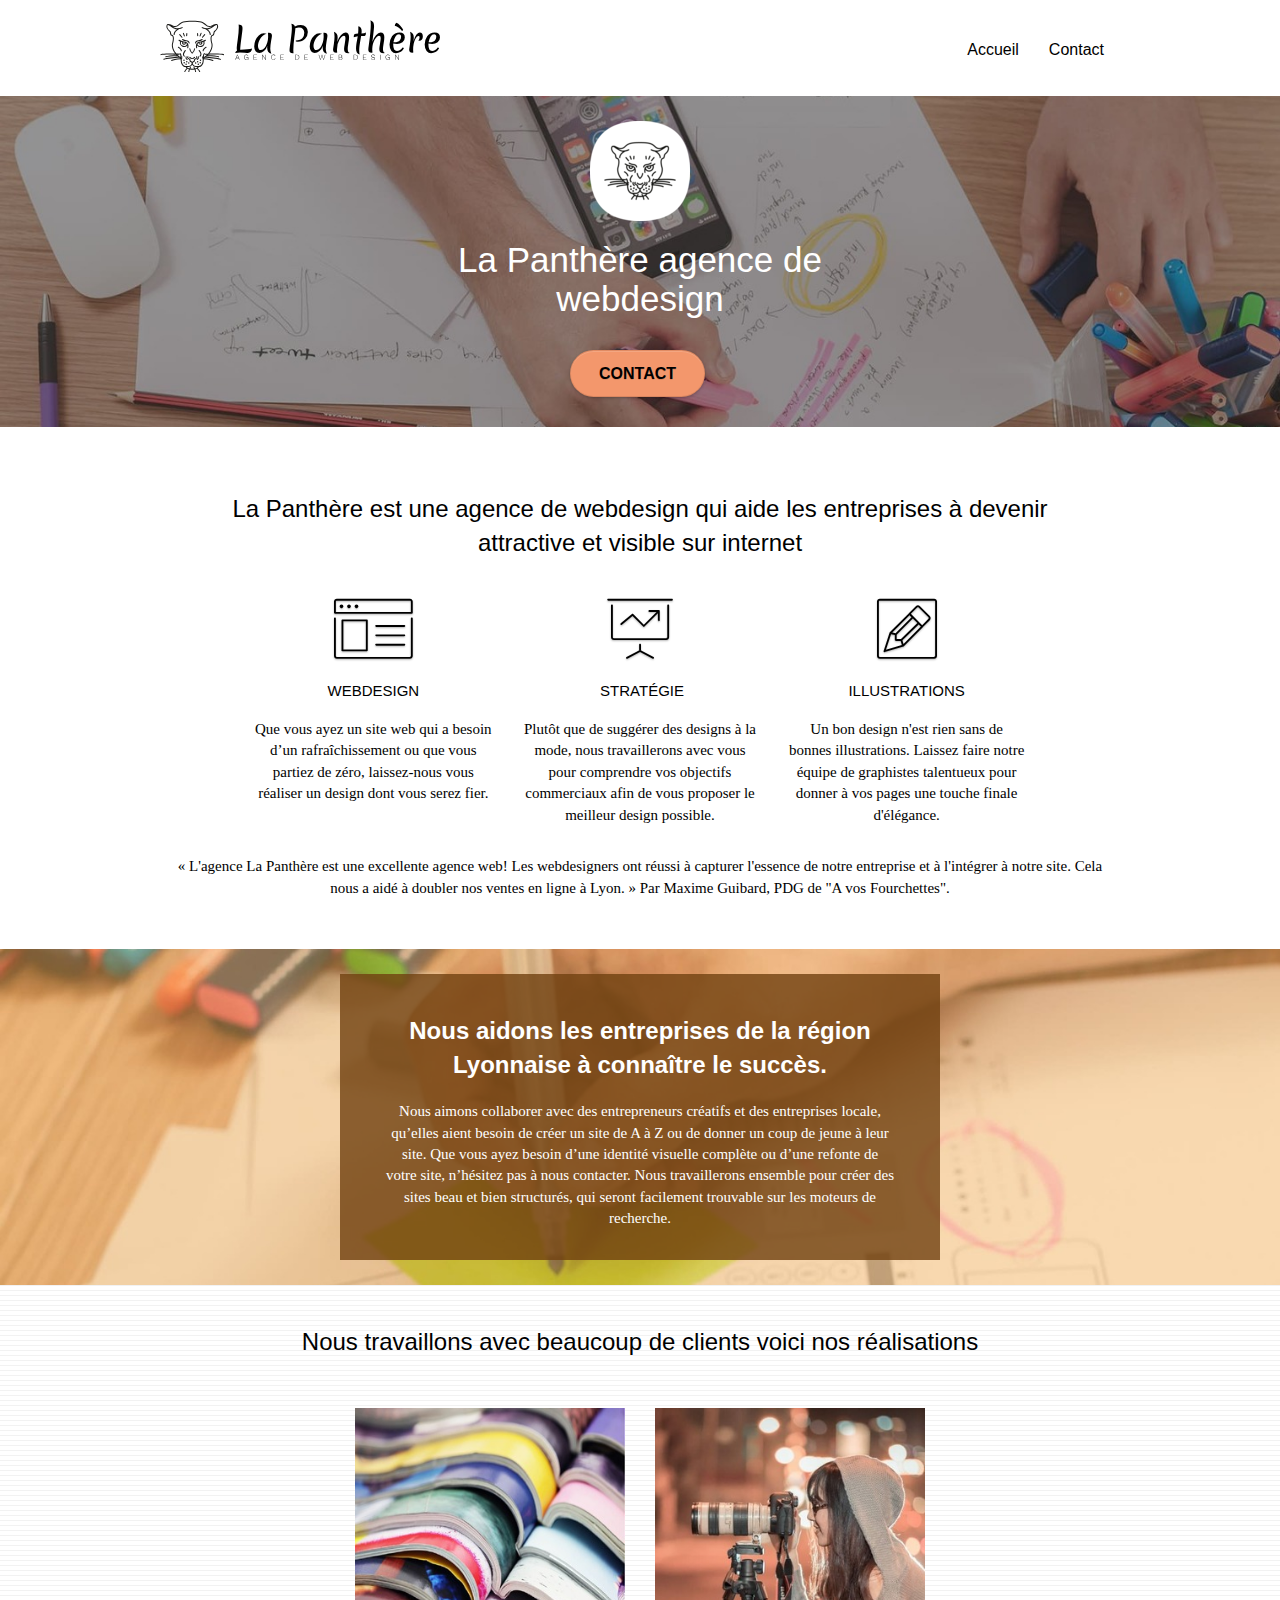
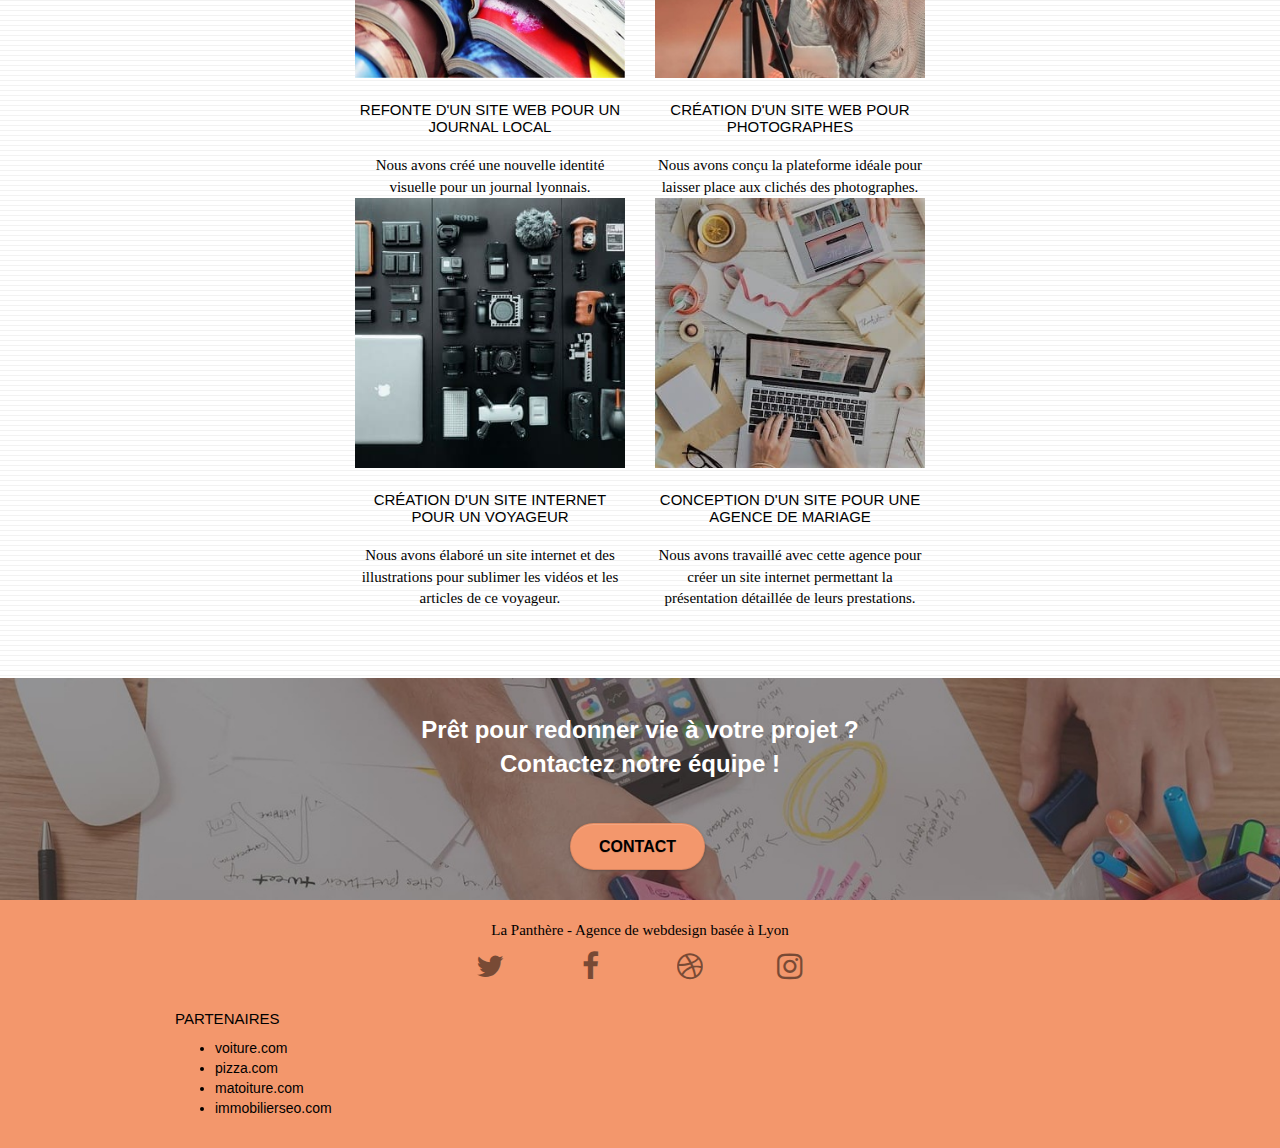
<file: index.html>
<!doctype html>
<html lang="Fr">

<head>

    <meta charset="utf-8">
    <meta name="description" content="Vous cherchez la meilleur entreprise de webdesign? La Panthère est près de chez vous, pour vous accompagner dans votre projet digital.
	L'agence sera répondre à vos attentes pour créer ou optimiser un site web.">
    <meta name="viewport" content="width=device-width, initial-scale=1.0, viewport-fit=cover">
    <meta name="robots" content="index, follow">

	<link rel="stylesheet" type="text/css" href="./css/bootstrap.css">
	<link rel="stylesheet" type="text/css" href="style.css">
	<link rel="stylesheet" type="text/css" href="./css/font-awesome.css">
	<link rel="stylesheet" type="text/css" href="./css/et-line.css">
    
	<script async src="./js/jquery-2.1.0-min.js"></script>
	<script async src="./js/bootstrap-min.js"></script>
	<script async src="./js/blocs-min.js"></script>
	<script async src="./js/jquery.touchSwipe-min.js"></script>
	<script async src="./js/gmaps-min.js"></script>
	<!-- Analytics -->
	
	<!-- Analytics END -->
    <title>La Panthère | Entreprise de webdesign à Lyon - Acceuil</title>

    
</head>

<body>

<!-- PRINCIPAL CONTENEUR -->
<div class="page-container">
    
	<!-- HEADER bloc-0 -->
	<header class="bloc" id="bloc-0">

		<div class="container bloc-sm">

			<div class="navbar-header ">

				<img class="img_logo" src="./img/agence-la-panthere-monochrome.svg" title="Logo entreprise La panthère" alt="Logo La panthère, entreprise de webdesign à Lyon" width="280" height="52">

				<button aria-label="Mobile button" id="nav-toggle" type="button" class="ui-navbar-toggle navbar-toggle" data-toggle="collapse" data-target=".navbar-1">
					<i class="icon-bar"></i><i class="icon-bar"></i><i class="icon-bar"></i>
				</button>

			</div>

			<nav class="navbar row">

				<div class="collapse navbar-collapse navbar-1 special-dropdown-nav">
					<ul class="site-navigation nav navbar-nav">
						<li>
							<a href="index.html">Accueil</a>
						</li>
						<li>
							<a href="page2.html">Contact</a>
						</li>
					</ul>
				</div>

			</nav>

		</div>

	</header>

	<!-- MAIN -->
	<main>

		<!-- PRESENTATION bloc-1 -->
		<article class="bloc bg-banniere b-parallax" id="bloc-1-hero">

			<div class="container bloc-lg row tight-width-whitespace">

					<div class="col-sm-12">

						<img src="./img/logo.png" title="Logo La Panthère" class="center-block image-resize-mode" width="100" height="100" alt="Petit logo avec une tête de panthère">
						
						<h1> La Panthère agence de webdesign </h1>

						<div class="text-center">
							<a href="page2.html" class="btn btn-lg btn-clean btn-rd cta-hero btn-atomic-tangerine" id="cta-hero">Contact</a>
						</div>

					</div>

			</div>

		</article>

		<!-- SERVICES bloc-2 -->
		<article class="bloc" id="bloc-2-services">
			
			<div class="container bloc-md">

				<h2>
					La Panthère est une agence de webdesign qui aide les entreprises à devenir attractive et visible sur internet
				</h2>

				<div class="row voffset-lg med-width-whitespace">

					<section class="col-sm-4">
						<div class="text-center">
							<span class="et-icon-browser sm-shadow icon-dark-slate-blue icons icon-lg"></span>
						</div>
						<h3 class="mg-md text-center">
							Webdesign
						</h3>
						<p class="text-center ">
							Que vous ayez un site web qui a besoin d&rsquo;un rafraîchissement ou que vous partiez de zéro, laissez-nous vous réaliser un design dont vous serez fier.
						</p>
					</section>

					<section class="col-sm-4">
						<div class="text-center">
							<span class="et-icon-presentation sm-shadow icon-dark-slate-blue icons icon-lg"></span>
						</div>
						<h3 class="mg-md text-center">
							&nbsp;Stratégie
						</h3>
						<p class="text-center ">
							Plutôt que de suggérer des designs à la mode, nous travaillerons avec vous pour comprendre vos objectifs commerciaux afin de vous proposer le meilleur design possible.<br>
						</p>
					</section>

					<section class="col-sm-4">
						<div class="text-center">
							<span class="et-icon-edit sm-shadow icon-dark-slate-blue icons icon-lg"></span>
						</div>
						<h3 class="mg-md text-center">
							Illustrations
						</h3>
						<p class="text-center ">
							Un bon design n'est rien sans de bonnes illustrations. Laissez faire notre équipe de graphistes talentueux pour donner à vos pages une touche finale d'élégance.
						</p>
					</section>

				</div>

				<aside class=" citation row voffset-lg voffset">

					<p>
						<q>
						L'agence La Panthère est une excellente agence web! Les webdesigners ont réussi
						à capturer l'essence de notre entreprise et à l'intégrer à notre site. Cela nous a aidé à doubler
						nos ventes en ligne à Lyon. 
						</q>
						Par Maxime Guibard, PDG de "A vos Fourchettes".
					</p>

				</aside>

			</div>

		</article>

		<!-- MISSIONS bloc-3 -->
		<article class="bloc tc-white bgc-atomic-tangerine bg-presentation  bloc-bg-texture texture-paper b-parallax" id="bloc-3-what-i-do">
			
			<div class="container bloc-lg">
				
				<div class="row tight-width-whitespace black-background">
					
					<div class="col-sm-12">
						<h2 class="mg-md tc-white">
							Nous aidons les entreprises de la région Lyonnaise à connaître le succès.
						</h2>
						<p class="text-center white">
							Nous aimons collaborer avec des entrepreneurs créatifs et des entreprises locale, qu’elles aient besoin de créer un site de A à Z ou de donner un coup de jeune à leur site. Que vous ayez besoin d’une identité visuelle complète ou d’une refonte de votre site, n’hésitez pas à nous contacter. Nous travaillerons ensemble pour créer des sites beau et bien structurés, qui seront facilement trouvable sur les moteurs de recherche.
						</p>
					</div>

				</div>

			</div>

		</article>

		<!-- PORTFOLIO bloc-4 -->
		<article class="bloc bg-lines-h2-bg bg-repeat  " id="bloc-4-portfolio">

			<div class="container bloc-lg">

				<h2>Nous travaillons avec beaucoup de clients voici nos réalisations</h2>

				<div class="row tight-width-whitespace portfolio-row">

					<section class="col-sm-6">
						<a href="#" data-lightbox="img/1.jpg" data-gallery-id="gallery-1" data-caption="Refonte d'un site web pour un journal local" data-frame="snapshot-lb"><img src="./img/1.jpg" title="Site un journal local" width="300" height="300" alt="Des livres les uns sur les autres" class="img-responsive portfolio-thumb"></a>
						<h3 class="mg-md text-center">
							Refonte d'un site web pour un journal local
						</h3>
						<p class="text-center">
							Nous avons créé une nouvelle identité visuelle pour un journal lyonnais.
						</p>
					</section>

					<section class="col-sm-6">
						<a href="#" data-lightbox="img/2.jpg" data-gallery-id="gallery-1" data-caption="Création d'un site web pour photographes" data-frame="snapshot-lb"><img src="./img/2.jpg" title="Site pour un photographe" class="img-responsive portfolio-thumb" width="300" height="300" alt="Photographe prenant une photo"></a>
						<h3 class="mg-md text-center">
							Création d'un site web pour photographes
						</h3>
						<p class="text-center">
							Nous avons conçu la plateforme idéale pour laisser place aux clichés des photographes.
						</p>
					</section>

					<section class="col-sm-6">
						<a href="#" data-lightbox="img/3.jpeg" data-gallery-id="gallery-1" data-caption="Création d'un site internet pour un voyageur" data-frame="snapshot-lb"><img src="./img/3.jpeg" title="Site pour un voyageur" class="img-responsive portfolio-thumb" width="300" height="300" alt="Plusieurs objets alignés sur une table"></a>
						<h3 class="mg-md text-center">
							Création d'un site internet pour un voyageur
						</h3>
						<p class="text-center">
							Nous avons élaboré un site internet et des illustrations pour sublimer les vidéos et les articles de ce voyageur.
						</p>
					</section>

					<section class="col-sm-6">
						<a href="#" data-lightbox="img/4.jpeg" data-gallery-id="gallery-1" data-caption="Conception d'un site pour une agence de mariage" data-frame="snapshot-lb"><img src="./img/4.jpeg" title="Site pour l'agence de mariage" class="img-responsive portfolio-thumb" width="300" height="300" alt="Représente deux personnes travaillant sur une table"></a>
						<h3 class="mg-md text-center">
							Conception d'un site pour une agence de mariage
						</h3>
						<p class="text-center">
							Nous avons travaillé avec cette agence pour créer un site internet permettant la présentation détaillée de leurs prestations.
						</p>
					</section>

				</div>

			</div>

		</article>

		<!-- CONTACT bloc-5 -->
		<article class="bloc bgc-dark-slate-blue bg-banniere texture-paper" id="bloc-5-cta">
			
			<div class="container bloc-lg row">
				
				<h2 class="mg-md tc-white">
					Prêt pour redonner vie à votre projet ?<br>Contactez notre équipe !
				</h2>
				<div class="col-sm-12 text-center">
					<a href="page2.html" class="btn btn-atomic-tangerine btn-clean btn-rd btn-lg cta-hero">Contact</a>
				</div>

			</div>

		</article>

		<!-- ScrollToTop Button -->
		<a href="#" aria-label="remonte en haut de la page web" class="bloc-button btn btn-d scrollToTop" onclick="scrollToTarget('1')"><i class="fa fa-chevron-up"></i></a>

	</main>

	<!-- FOOTER bloc-8 -->
	<footer class="bloc bgc-atomic-tangerine " id="bloc-8">

		<div class="container bloc-sm ">

			<div class="col-sm-12">
				<p>
					La Panthère - Agence de webdesign basée à Lyon
				</p>

				<div class="row row-no-gutters social">

					<div class="col-sm-3">
						<div class="text-center">
							<a aria-label="Icon twitter" href="index.html"><i class="fa fa-twitter icon-md"></i></a>
						</div>
					</div>

					<div class="col-sm-3">
						<div class="text-center">
							<a aria-label="Icon facebook" href="index.html"><i class="fa fa-facebook icon-md"></i></a>
						</div>
					</div>

					<div class="col-sm-3">
						<div class="text-center">
							<a aria-label="Icon dribbble" href="index.html"><i class="fa fa-dribbble icon-md"></i></a>
						</div>
					</div>

					<div class="col-sm-3">
						<div class="text-center">
							<a aria-label="Icon instagram" href="index.html"><i class="fa fa-instagram icon-md"></i></a>
						</div>
					</div>

				</div>

				<div class="row">

					<div class="col-sm-4 partenaires">
						<h3	>Partenaires</h3>
							<ul>
								<li><a href="voiture.com">voiture.com</a></li>
								<li><a href="pizza.com">pizza.com</a></li>
								<li><a href="matoiture.com">matoiture.com</a></li>
								<li><a href="immobilierseo.com">immobilierseo.com</a></li>
							</ul>		
					</div>

				</div>
			</div>

		</div>

	</footer>

	</div>
    
</body>

</html>
</file>
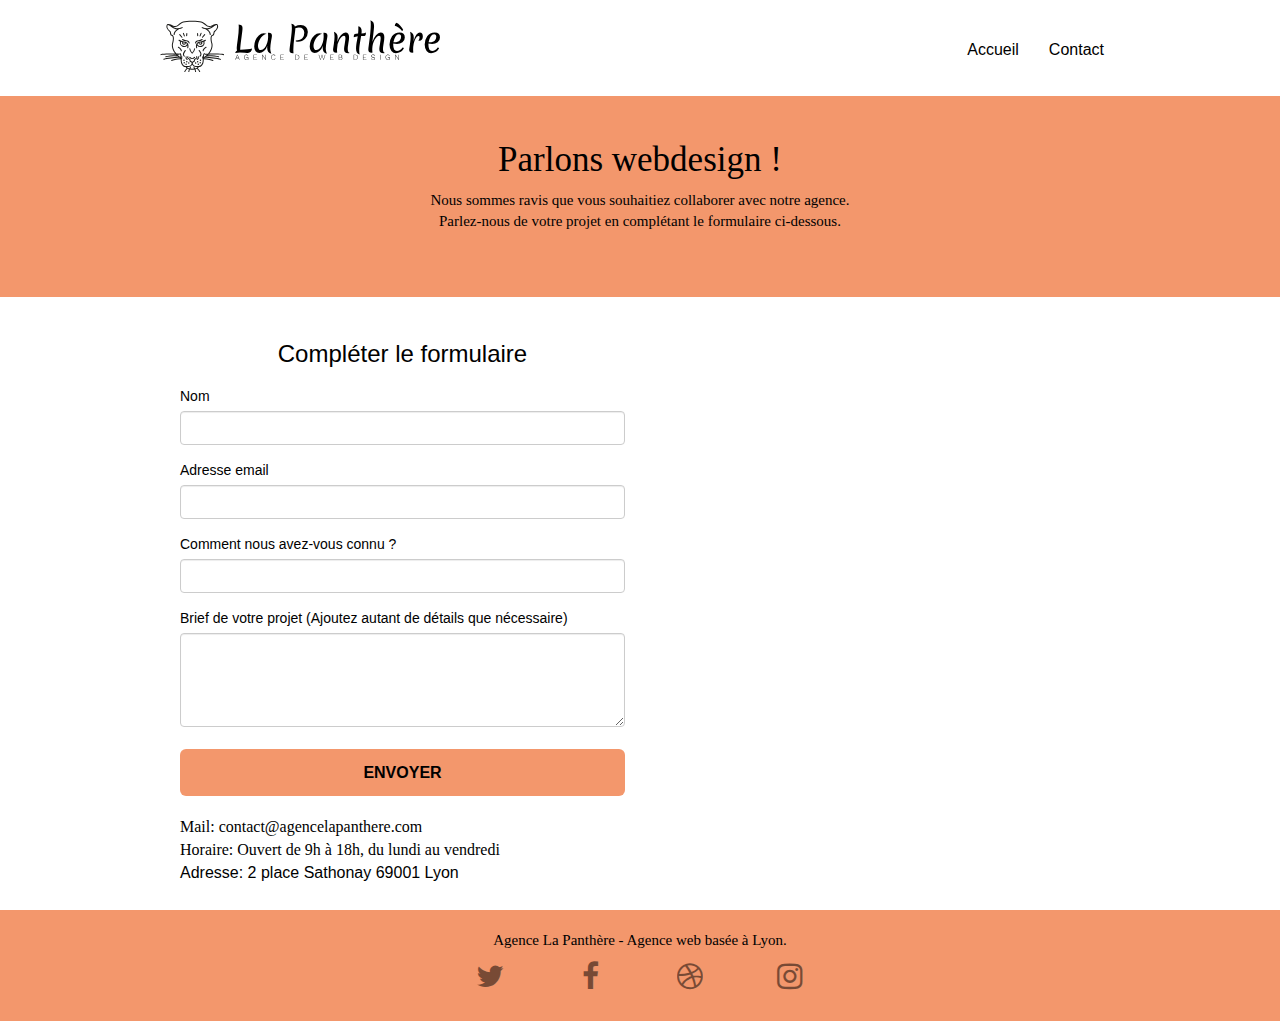
<file: page2.html>
<!doctype html>
<html lang="Fr">

<head>

    <meta charset="utf-8">
    <meta name="description" content="Vous cherchez la meilleur entreprise de webdesign? La Panthère est près de chez vous, pour vous accompagner dans votre projet digital.
	L'agence sera répondre à vos attentes pour créer ou optimiser un site web.">
    <meta name="viewport" content="width=device-width, initial-scale=1.0, viewport-fit=cover">
    <meta name="robots" content="index, follow">
    
	<link rel="stylesheet" type="text/css" href="./css/bootstrap.css">
	<link rel="stylesheet" type="text/css" href="style.css">
	<link rel="stylesheet" type="text/css" href="./css/font-awesome.css">
	<link rel="stylesheet" type="text/css" href="./css/et-line.css">
	
	<script defer src="./js/jquery-2.1.0-min.js"></script>
	<script defer src="./js/bootstrap-min.js"></script>
	<script defer src="./js/blocs-min.js"></script>
	<script defer src="./js/jqBootstrapValidation-min.js"></script>
	<script defer src="./js/formHandler-min.js"></script>
	<!-- Analytics -->
 
	<!-- Analytics END -->
	<title>La Panthère | Entreprise de webdesign à Lyon - Contact</title>

</head>

<body>

	<!-- Principal conteneur -->
	<div class="page-container">
	
		<!-- HEADER bloc-0 -->
		<header class="bloc bgc-white l-bloc " id="bloc-0"> 

			<div class="container bloc-sm">

				<div class="navbar-header">

					<img src="./img/agence-la-panthere-monochrome.svg" title="Logo entreprise La panthère" alt="Logo La panthère, entreprise de webdesign à Lyon" width="280" height="52">

					<button aria-label="Mobile button" id="nav-toggle" type="button" class="ui-navbar-toggle navbar-toggle" data-toggle="collapse" data-target=".navbar-1">
						<i class="icon-bar"></i><i class="icon-bar"></i><i class="icon-bar"></i>
					</button>

				</div>

				<nav class="navbar row">

					<div class="collapse navbar-collapse navbar-1 special-dropdown-nav">
						<ul class="site-navigation nav navbar-nav">
							<li>
								<a href="index.html">Accueil</a>
							</li>
							<li>
								<a href="page2.html">Contact</a>
							</li>
						</ul>
					</div>

				</nav>

			</div>

		</header>

		<!-- MAIN -->
		<main>

			<!-- COLLABORATION bloc-6 -->
			<article class="bloc bgc-atomic-tangerine" id="bloc-6">

				<div class="container bloc-lg row">

					<div class="color_font col-sm-12">
						<h1 class="text-center hero-bloc-text">
							Parlons webdesign !
						</h1>
						<p class="text-center mg-lg tight-width-whitespace">
							Nous sommes ravis que vous souhaitiez collaborer avec notre agence.<br>
							Parlez-nous de votre projet en complétant le formulaire ci-dessous.
						</p>
					</div>

				</div>

			</article>

			<!-- FORMULAIRE bloc-7 -->
			<article class="bloc bgc-white l-bloc" id="bloc-7">

				<div class="container bloc-lg row">

						<div class="col-sm-6">

							<h2>Compléter le formulaire</h2>

							<form id="form_1" method="get" action="form_1.php">

								<div class="form-group">
									<label for="name">
										Nom
									</label>
									<input id="name" type="text" class="form-control" required>
								</div>

								<div class="form-group">
									<label for="email">
										Adresse email
									</label>
									<input id="email"  type="email" class="form-control" required>
								</div>

								<div class="form-group">
									<label for="input_504">
										Comment nous avez-vous connu ?
									</label>
									<input id="input_504" class="form-control" type="text" required>
								</div>

								<div class="form-group">
									<label for="message">
										Brief de votre projet (Ajoutez autant de détails que nécessaire)<br>
									</label><textarea id="message" class="form-control" rows="4" cols="50" required></textarea>
								</div> 

								<button aria-label="envoie le formulaire" class="bloc-button btn btn-lg btn-block cta-hero btn-atomic-tangerine" type="submit">
									Envoyer
								</button>
							</form>

								<div class="info-contact">
									<p>Mail: contact@agencelapanthere.com</p>
									<p>Horaire: Ouvert de 9h à 18h, du lundi au vendredi</p>
									<address>Adresse: 2 place Sathonay 69001 Lyon</address>
								</div>
	
						</div>


				</div>

			</article>

		<!-- ScrollToTop Button -->
		<a href="#" aria-label="remonte en haut de la page web" class="bloc-button btn btn-d scrollToTop" onclick="scrollToTarget('1')"><i class="fa fa-chevron-up"></i></a>
		<!-- ScrollToTop Button END-->

		</main>

		<!-- Footer - bloc-8 -->
		<footer class="bloc bgc-atomic-tangerine d-bloc" id="bloc-8">

			<div class="container bloc-sm">

				<div class="col-sm-12">

					<p class="text-center">
						Agence La Panthère - Agence web basée à Lyon.<br>
					</p>

					<div class="row row-no-gutters social">
						<div class="col-sm-3">
							<div class="text-center">
								<a aria-label="Icon twitter" href="index.html"><span class="fa fa-twitter icon-md"></span></a>
							</div>							
						</div>

						<div class="col-sm-3">
							<div class="text-center">
								<a aria-label="Icon facebook" href="index.html"><span class="fa fa-facebook icon-md"></span></a>
							</div>
						</div>

						<div class="col-sm-3">
							<div class="text-center">
								<a aria-label="Icon dribbble" href="index.html"><span class="fa fa-dribbble icon-md"></span></a>
							</div>
						</div>

						<div class="col-sm-3">
							<div class="text-center">
								<a aria-label="Icon instagram" href="index.html"><span class="fa fa-instagram icon-md"></span></a>
							</div>
						</div>

					</div>

				</div>

			</div>

		</footer>

	</div>  

</body>

</html>
</file>
<file: style.css>
body {
    margin: auto;
    padding: 0;
    background: white;
    overflow-x: hidden;
    -webkit-font-smoothing: antialiased;
    -moz-osx-font-smoothing: grayscale;
    font-family: "helvetica";
    font-weight: 500;
    color: black;
    max-width: 1600px;
}

img{
    margin: auto;
}

h1 {
    font-size: 35px;
    color: white;
    text-align: center;
}

h2 {
    font-size: 24px;
    line-height: 1.4em;
    text-align: center;
    margin: 15px;
}

h3 {
    font-size: 15px;
    text-transform: uppercase;
    font-weight: 500;
    color: black;
}

p {
    font-size: 15px;
    text-align: center;
    margin: auto;
}

a,
button {
    transition: all .3s ease-in-out;
    outline: none!important;
    color:black;
    text-decoration: none;
}

a:hover {
    text-decoration: none;
    cursor: pointer;
}


.bloc {
    width: 100%;
    clear: both;
    background: 50% 50% no-repeat;
    padding: 0;
    -webkit-background-size: cover;
    -moz-background-size: cover;
    -o-background-size: cover;
    background-size: cover;
    position: relative;
}

.container {
    max-width: 1000px;
}

/* HEADER bloc-0  */

#bloc-0 {
    width: 100%;
}

.site-navigation{
    float: right;
}

.bloc-sm {
    padding: 20px;
}

.navbar {
    margin-bottom: 0;
    
}

.navbar-toggle .icon-bar {
    background: rgba(255, 255, 255, 1);
}

.nav > li {
    float: left;
    margin-top: 4px;
    font-size: 16px;
}

.nav > li a:hover,
.nav > li a:focus {
    background: transparent;
}

.navbar-toggle {
    margin: 2px;
}

.navbar-toggle:hover {
    background: transparent!important;
}

.navbar-toggle .icon-bar {
    background-color: rgba(0, 0, 0, .5);
    width: 25px;
}

/* PRESENTATION bloc-1 */

.tight-width-whitespace {
    max-width: 600px;
    margin: auto;
}

.bloc-lg {
    padding: 25px;
    margin: auto;
}

/* SERVICES bloc-2 */

.bloc-md {
    padding: 50px;
}

.voffset-lg {
    margin-top: 80px;
}

.med-width-whitespace {
    max-width: 800px;
    margin: auto;
}

.sm-shadow {
    text-shadow: 0 1px 2px rgba(0, 0, 0, .3);
}

.icons {
    margin-bottom: 14px;
    margin-top: 24px;
}

.icon-lg {
    font-size: 60px!important;
}

.mg-md {
    margin-top: 10px;
    margin-bottom: 20px;
}

.voffset {
    margin-top: 30px;
}

/* MISSIONS bloc-3 */

.tc-white {
    color: white!important;
    font-weight: 600;
}

.bgc-atomic-tangerine {
    background-color: #F3976C;
}

.bg-presentation {
    background-image: url("img/image-de-presentation.jpeg");
}

.black-background {
    background-color: rgba(113, 65, 16, 0.8);
    padding: 30px;
}

.white {
    color: #FFFFFF!important;
}

/* PORTFOLIO bloc-4 */

.bg-repeat {
    background: repeat;
}

.bg-lines-h2-bg {
    background-image: url("img/lines-h2-bg.png");
}

.portfolio-row {
    margin-bottom: 44px;
    margin-top: 50px;
}

.portfolio-thumb {
    margin-bottom: 24px;
}

a[data-lightbox] {
    position: relative;
    display: block;
    text-align: center;
}

a[data-lightbox]:hover::before {
    content: "+";
    font-family: "HelveticaNeue-Light", "Helvetica Neue Light", "Helvetica Neue", Helvetica, Arial;
    font-size: 32px;
    padding: 3px;
    width: 50px;
    height: 50px;
    margin-left: -25px;
    border-radius: 50%;
    background: rgba(0, 0, 0, .6);
    color: #FFF;
    font-weight: 100;
    z-index: 1;
    position: absolute;
    top: 50%;
    transform: translateY(-50%);
    -webkit-transform: translateY(-50%);
}

a[data-lightbox]:hover img {
    opacity: 0.6;
    -webkit-animation-fill-mode: none;
    animation-fill-mode: none;
}

/* CONTACT bloc-5 */

.bg-banniere {
    background-image: url("img/agence-la-panthere.jpg");
}

.btn-clean {
    border: 1px solid rgba(0, 0, 0, .08);
    border-bottom-color: rgba(0, 0, 0, .1);
    text-shadow: 0 1px 0 rgba(0, 0, 1, .1);
    box-shadow: 0 1px 3px rgba(0, 0, 1, .25), inset 0 1px 0 0 rgba(255, 255, 255, .15);
}

.btn {
    margin: 0 5px 5px 0;
}

.btn-rd {
    border-radius: 40px;
}

.btn-atomic-tangerine {
    background: #F3976C;
    color: black;
}

.btn-atomic-tangerine:hover {
    background: #be3c00!important;
    color: #FFFFFF!important;
}

.cta-hero {
    margin-top: 22px;
    text-transform: uppercase;
    padding: 12px 28px 12px 28px;
    font-size: 16px;
    font-weight: 700;
}

/* ScrollToTop Button */

.btn-d,
.btn-d:hover,
.btn-d:focus {
    color: #FFF;
    background: rgba(0, 0, 0, .3);
}

.scrollToTop i {
    margin-top: 6px;
}

.scrollToTop {
    width: 40px;
    height: 40px;
    position: fixed;
    bottom: 20px;
    right: 20px;
    opacity: 0;
    z-index: 500;
    transition: all .3s ease-in-out;
}

.showScrollTop {
    font-size: 14px;
    opacity: 1;
}

/* FOOTER */

.icon-md {
    font-size: 30px!important;
    padding: 10px;
    opacity: 0.5;
    transition: all 150ms ease-in-out;
}

.icon-md:hover{
    opacity: 1;
}

.social {
    max-width: 400px;
    margin: auto;
}

/* PAGE 2 CONTACT */

.color_font h1, p{
    color: black;
    font-weight: 500;
    font-family: "helvertica";
}
.mg-lg {
    margin-top: 10px;
    margin-bottom: 40px;
}

label{
    font-weight: 500;
}

.info-contact{
    margin-top: 20px;
}

.info-contact p {
    text-align: left;
    margin: 0;
    font-size: medium;
}

address{
    margin: 0;
    color: black;
    font-size: medium;
}

button {
    outline: none!important;
}

/* MEDIA */

@media (max-width: 768px) {

    .page-container {
        overflow-x: hidden;
        position: relative;
    }

    .navbar .nav {
        padding-top: 0;
        border-top: 1px solid rgba(0, 0, 0, .2);
        float: none!important;
    }

    .site-navigation {
        position: inherit;
        transform: none;
        -webkit-transform: none;
        -ms-transform: none;
    }

    .nav > li {
        margin: 0;
        border-bottom: 1px solid rgba(0, 0, 0, .1);
        background: rgba(0, 0, 0, .05);
        text-align: left;
        padding-left: 15px;
        width: 100%;
    }

    .nav > li:hover {
        background: rgba(0, 0, 0, .08);
    }

    #hero-bloc .navbar .nav {
        background: rgba(0, 0, 0, .8);
    }

    #hero-bloc .navbar .nav a {
        color: rgba(255, 255, 255, .6);
    }

    .navbar-collapse {
        padding: 5px;
        overflow-x: hidden;
    }

    .navbar-brand img {
        max-height: 40px;
        width: auto;
    }

    .bloc {
        padding-left: 0;
        padding-right: 0;
    }

    .bloc-lg {
        padding: 50px;
    }

    .black-background{
        padding: 20px;
    }

    .bloc-sm,
    .bloc-md {
        padding-left: 10px;
        padding-right: 10px;
    }

    .voffset {
        margin-top: 5px;
    }

    .voffset-lg {
        margin-top: 30px;
    }

    form {
        padding: 5px;
    }

    .citation{
        padding: 0 25px;
    }

    .partenaires li{
        margin-bottom: 5px;
        padding: 10px;
    }
    
}
</file>
<file: css/et-line.css>
@font-face {
    font-family: et-line;
    src: url(../fonts/et-line.eot);
    src: url(../fonts/et-line.eot?#iefix) format('embedded-opentype'), url(../fonts/et-line.woff) format('woff'), url(../fonts/et-line.ttf) format('truetype'), url(../fonts/et-line.svg#et-line) format('svg');
    font-weight: 400;
    font-style: normal
}

.et-icon-adjustments,
.et-icon-alarmclock,
.et-icon-anchor,
.et-icon-aperture,
.et-icon-attachment,
.et-icon-bargraph,
.et-icon-basket,
.et-icon-beaker,
.et-icon-bike,
.et-icon-book-open,
.et-icon-briefcase,
.et-icon-browser,
.et-icon-calendar,
.et-icon-camera,
.et-icon-caution,
.et-icon-chat,
.et-icon-circle-compass,
.et-icon-clipboard,
.et-icon-clock,
.et-icon-cloud,
.et-icon-compass,
.et-icon-desktop,
.et-icon-dial,
.et-icon-document,
.et-icon-documents,
.et-icon-download,
.et-icon-dribbble,
.et-icon-edit,
.et-icon-envelope,
.et-icon-expand,
.et-icon-facebook,
.et-icon-flag,
.et-icon-focus,
.et-icon-gears,
.et-icon-genius,
.et-icon-gift,
.et-icon-global,
.et-icon-globe,
.et-icon-googleplus,
.et-icon-grid,
.et-icon-happy,
.et-icon-hazardous,
.et-icon-heart,
.et-icon-hotairballoon,
.et-icon-hourglass,
.et-icon-key,
.et-icon-laptop,
.et-icon-layers,
.et-icon-lifesaver,
.et-icon-lightbulb,
.et-icon-linegraph,
.et-icon-linkedin,
.et-icon-lock,
.et-icon-magnifying-glass,
.et-icon-map,
.et-icon-map-pin,
.et-icon-megaphone,
.et-icon-mic,
.et-icon-mobile,
.et-icon-newspaper,
.et-icon-notebook,
.et-icon-paintbrush,
.et-icon-paperclip,
.et-icon-pencil,
.et-icon-phone,
.et-icon-picture,
.et-icon-pictures,
.et-icon-piechart,
.et-icon-presentation,
.et-icon-pricetags,
.et-icon-printer,
.et-icon-profile-female,
.et-icon-profile-male,
.et-icon-puzzle,
.et-icon-quote,
.et-icon-recycle,
.et-icon-refresh,
.et-icon-ribbon,
.et-icon-rss,
.et-icon-sad,
.et-icon-scissors,
.et-icon-scope,
.et-icon-search,
.et-icon-shield,
.et-icon-speedometer,
.et-icon-strategy,
.et-icon-streetsign,
.et-icon-tablet,
.et-icon-target,
.et-icon-telescope,
.et-icon-toolbox,
.et-icon-tools,
.et-icon-tools-2,
.et-icon-trophy,
.et-icon-tumblr,
.et-icon-twitter,
.et-icon-upload,
.et-icon-video,
.et-icon-wallet,
.et-icon-wine {
    font-family: et-line;
    speak: none;
    font-style: normal;
    font-weight: 400;
    font-variant: normal;
    text-transform: none;
    line-height: 1;
    -webkit-font-smoothing: antialiased;
    -moz-osx-font-smoothing: grayscale;
    display: inline-block
}

.et-icon-mobile:before {
    content: "\e000"
}

.et-icon-laptop:before {
    content: "\e001"
}

.et-icon-desktop:before {
    content: "\e002"
}

.et-icon-tablet:before {
    content: "\e003"
}

.et-icon-phone:before {
    content: "\e004"
}

.et-icon-document:before {
    content: "\e005"
}

.et-icon-documents:before {
    content: "\e006"
}

.et-icon-search:before {
    content: "\e007"
}

.et-icon-clipboard:before {
    content: "\e008"
}

.et-icon-newspaper:before {
    content: "\e009"
}

.et-icon-notebook:before {
    content: "\e00a"
}

.et-icon-book-open:before {
    content: "\e00b"
}

.et-icon-browser:before {
    content: "\e00c"
}

.et-icon-calendar:before {
    content: "\e00d"
}

.et-icon-presentation:before {
    content: "\e00e"
}

.et-icon-picture:before {
    content: "\e00f"
}

.et-icon-pictures:before {
    content: "\e010"
}

.et-icon-video:before {
    content: "\e011"
}

.et-icon-camera:before {
    content: "\e012"
}

.et-icon-printer:before {
    content: "\e013"
}

.et-icon-toolbox:before {
    content: "\e014"
}

.et-icon-briefcase:before {
    content: "\e015"
}

.et-icon-wallet:before {
    content: "\e016"
}

.et-icon-gift:before {
    content: "\e017"
}

.et-icon-bargraph:before {
    content: "\e018"
}

.et-icon-grid:before {
    content: "\e019"
}

.et-icon-expand:before {
    content: "\e01a"
}

.et-icon-focus:before {
    content: "\e01b"
}

.et-icon-edit:before {
    content: "\e01c"
}

.et-icon-adjustments:before {
    content: "\e01d"
}

.et-icon-ribbon:before {
    content: "\e01e"
}

.et-icon-hourglass:before {
    content: "\e01f"
}

.et-icon-lock:before {
    content: "\e020"
}

.et-icon-megaphone:before {
    content: "\e021"
}

.et-icon-shield:before {
    content: "\e022"
}

.et-icon-trophy:before {
    content: "\e023"
}

.et-icon-flag:before {
    content: "\e024"
}

.et-icon-map:before {
    content: "\e025"
}

.et-icon-puzzle:before {
    content: "\e026"
}

.et-icon-basket:before {
    content: "\e027"
}

.et-icon-envelope:before {
    content: "\e028"
}

.et-icon-streetsign:before {
    content: "\e029"
}

.et-icon-telescope:before {
    content: "\e02a"
}

.et-icon-gears:before {
    content: "\e02b"
}

.et-icon-key:before {
    content: "\e02c"
}

.et-icon-paperclip:before {
    content: "\e02d"
}

.et-icon-attachment:before {
    content: "\e02e"
}

.et-icon-pricetags:before {
    content: "\e02f"
}

.et-icon-lightbulb:before {
    content: "\e030"
}

.et-icon-layers:before {
    content: "\e031"
}

.et-icon-pencil:before {
    content: "\e032"
}

.et-icon-tools:before {
    content: "\e033"
}

.et-icon-tools-2:before {
    content: "\e034"
}

.et-icon-scissors:before {
    content: "\e035"
}

.et-icon-paintbrush:before {
    content: "\e036"
}

.et-icon-magnifying-glass:before {
    content: "\e037"
}

.et-icon-circle-compass:before {
    content: "\e038"
}

.et-icon-linegraph:before {
    content: "\e039"
}

.et-icon-mic:before {
    content: "\e03a"
}

.et-icon-strategy:before {
    content: "\e03b"
}

.et-icon-beaker:before {
    content: "\e03c"
}

.et-icon-caution:before {
    content: "\e03d"
}

.et-icon-recycle:before {
    content: "\e03e"
}

.et-icon-anchor:before {
    content: "\e03f"
}

.et-icon-profile-male:before {
    content: "\e040"
}

.et-icon-profile-female:before {
    content: "\e041"
}

.et-icon-bike:before {
    content: "\e042"
}

.et-icon-wine:before {
    content: "\e043"
}

.et-icon-hotairballoon:before {
    content: "\e044"
}

.et-icon-globe:before {
    content: "\e045"
}

.et-icon-genius:before {
    content: "\e046"
}

.et-icon-map-pin:before {
    content: "\e047"
}

.et-icon-dial:before {
    content: "\e048"
}

.et-icon-chat:before {
    content: "\e049"
}

.et-icon-heart:before {
    content: "\e04a"
}

.et-icon-cloud:before {
    content: "\e04b"
}

.et-icon-upload:before {
    content: "\e04c"
}

.et-icon-download:before {
    content: "\e04d"
}

.et-icon-target:before {
    content: "\e04e"
}

.et-icon-hazardous:before {
    content: "\e04f"
}

.et-icon-piechart:before {
    content: "\e050"
}

.et-icon-speedometer:before {
    content: "\e051"
}

.et-icon-global:before {
    content: "\e052"
}

.et-icon-compass:before {
    content: "\e053"
}

.et-icon-lifesaver:before {
    content: "\e054"
}

.et-icon-clock:before {
    content: "\e055"
}

.et-icon-aperture:before {
    content: "\e056"
}

.et-icon-quote:before {
    content: "\e057"
}

.et-icon-scope:before {
    content: "\e058"
}

.et-icon-alarmclock:before {
    content: "\e059"
}

.et-icon-refresh:before {
    content: "\e05a"
}

.et-icon-happy:before {
    content: "\e05b"
}

.et-icon-sad:before {
    content: "\e05c"
}

.et-icon-facebook:before {
    content: "\e05d"
}

.et-icon-twitter:before {
    content: "\e05e"
}

.et-icon-googleplus:before {
    content: "\e05f"
}

.et-icon-rss:before {
    content: "\e060"
}

.et-icon-tumblr:before {
    content: "\e061"
}

.et-icon-linkedin:before {
    content: "\e062"
}

.et-icon-dribbble:before {
    content: "\e063"
}
</file>
